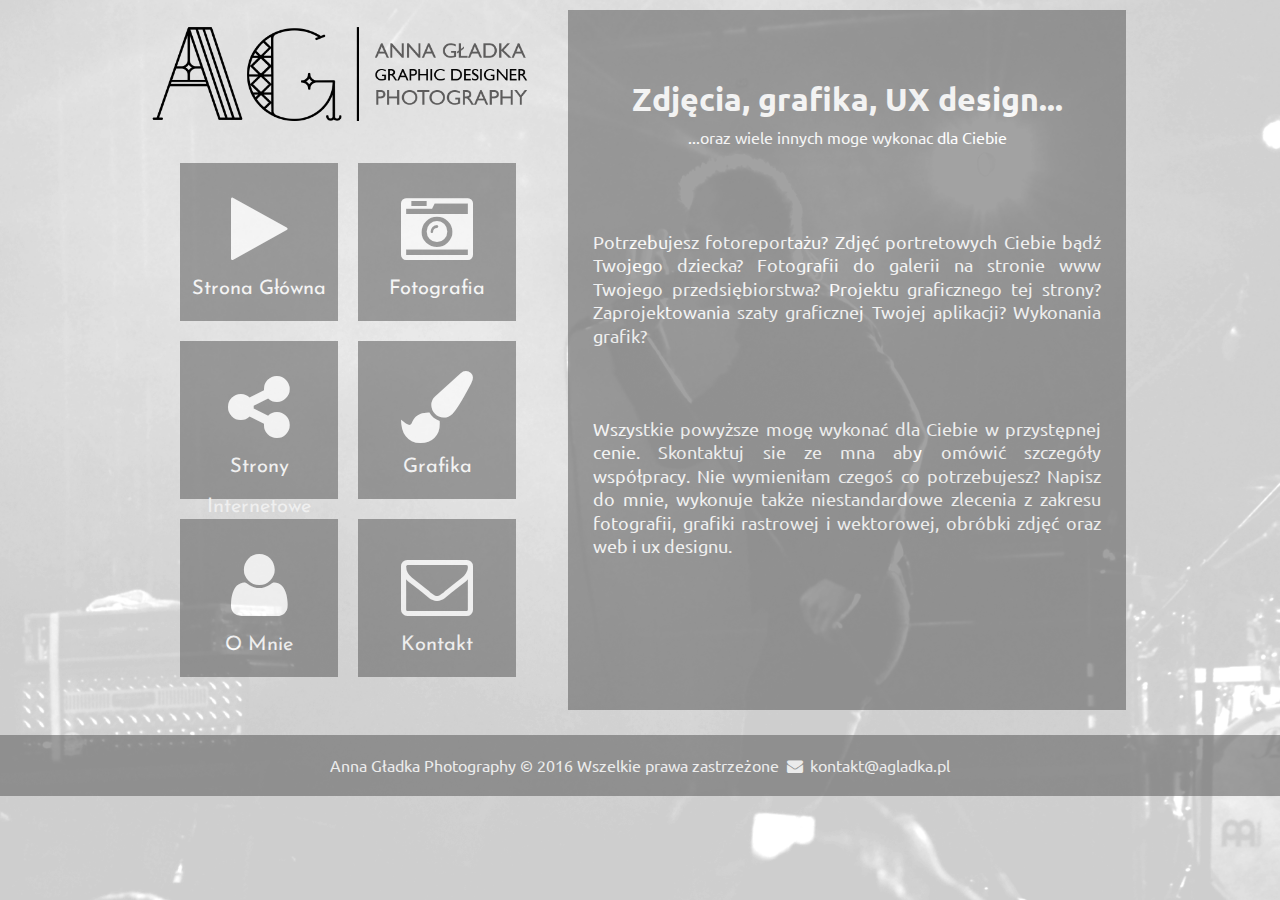
<file: index.htm>
<!DOCTYPE HTML>
<html lang="pl">
<head>
    <meta charset="utf-8" />
    <meta http-equiv="X-UA-Compatible" content="IE=edge,chrome=1" />

    <title>Anna Gładka - Photography and Graphic Design</title>

    <meta name ="description" content="Nazywam się Anna Gładka, jestem fotografem i grafikiem komputerowym. Zajmuje się wykonywaniem i obróbką zdjęć oraz tworzeniem grafiki - zarówno wektorowej, jak i rastrowej. " />
    <meta name="keywords" content="Warszawa, fotograf, fotografia, zdjęcia, grafika, design, obróbka" />
	<link rel="stylesheet" type="text/css" href="css/style.css">
    <link href='https://fonts.googleapis.com/css?family=Josefin+Sans|Ubuntu:700,400&subset=latin-ext,latin' rel='stylesheet' type='text/css'>
    <link rel="stylesheet" type="text/css" href="css/fontello.css">

    <!-- Font Awesome Copyright (C) 2012 by Dave Gandy
       Author:    Dave Gandy
        License:   SIL ()
        Homepage:  http://fortawesome.github.com/Font-Awesome/
    -->

</head>
<body>
    <div class="container">
	    <div class="leftcontainer">

            <div>
		          <img src="img/logo.png" id="logo">
	       </div>

            <nav>
                <div class="menutile">
                    <a href="index.htm">
                        <i class="icon-play"></i>
                        <br>Strona Główna
                    </a>
                </div>
                <div class="menutile">
                    <a href="foto.htm">
                        <i class="icon-camera-alt"></i>
                        <br>Fotografia
                    </a>
                </div>
                <div style="clear: both;"></div>
                <div class="menutile">
                    <a href="web.htm">
                        <i class="icon-share"></i>
                        <br>Strony Internetowe
                    </a>
                </div>
                <div class="menutile">
                    <a href="graph.htm">
                        <i class="icon-brush"></i>
                        <br>Grafika
                    </a>
                </div>
                <div style="clear: both;"></div>
                <div class="menutile">
                    <a href="about.htm">
                        <i class="icon-user"></i>
                        <br>O Mnie
                    </a>
                </div>
                <div class="menutile">
                    <a href="contact.htm">
                        <i class="icon-mail"></i>
                        <br>Kontakt
                    </a>
                </div>
                <div style="clear: both;"></div>
            </nav>

            <div class="socialbar">

            </div>

    	</div>
        <div class="rightcontainer">
            <section>
                <div class="sectionheader">
                    <h1>Zdjęcia, grafika, UX design...</h1>
                    <p>...oraz wiele innych moge wykonac dla Ciebie</p>
                </div>
                <p>Potrzebujesz fotoreportażu? Zdjęć portretowych Ciebie bądź Twojego dziecka? Fotografii do galerii na stronie www Twojego przedsiębiorstwa? Projektu graficznego tej strony? Zaprojektowania szaty graficznej Twojej aplikacji? Wykonania grafik?
                </p>
                <p>Wszystkie powyższe mogę wykonać dla Ciebie w przystępnej cenie. Skontaktuj sie ze mna aby omówić szczegóły współpracy. Nie wymieniłam czegoś co potrzebujesz? Napisz do mnie, wykonuje także niestandardowe zlecenia z zakresu fotografii, grafiki rastrowej i wektorowej, obróbki zdjęć oraz web i ux designu.
                </p>
            </section>
        </div>
        <div style="clear: both;"></div>
    </div>
    <div class="footercontainer">
        <footer>
        Anna Gładka Photography &copy; 2016 Wszelkie prawa zastrzeżone <i class="icon-mail-alt"></i> kontakt@agladka.pl
        </footer>
    </div>


    <script src="https://code.jquery.com/jquery-1.10.2.js"></script>

</body>
</html>
</file>
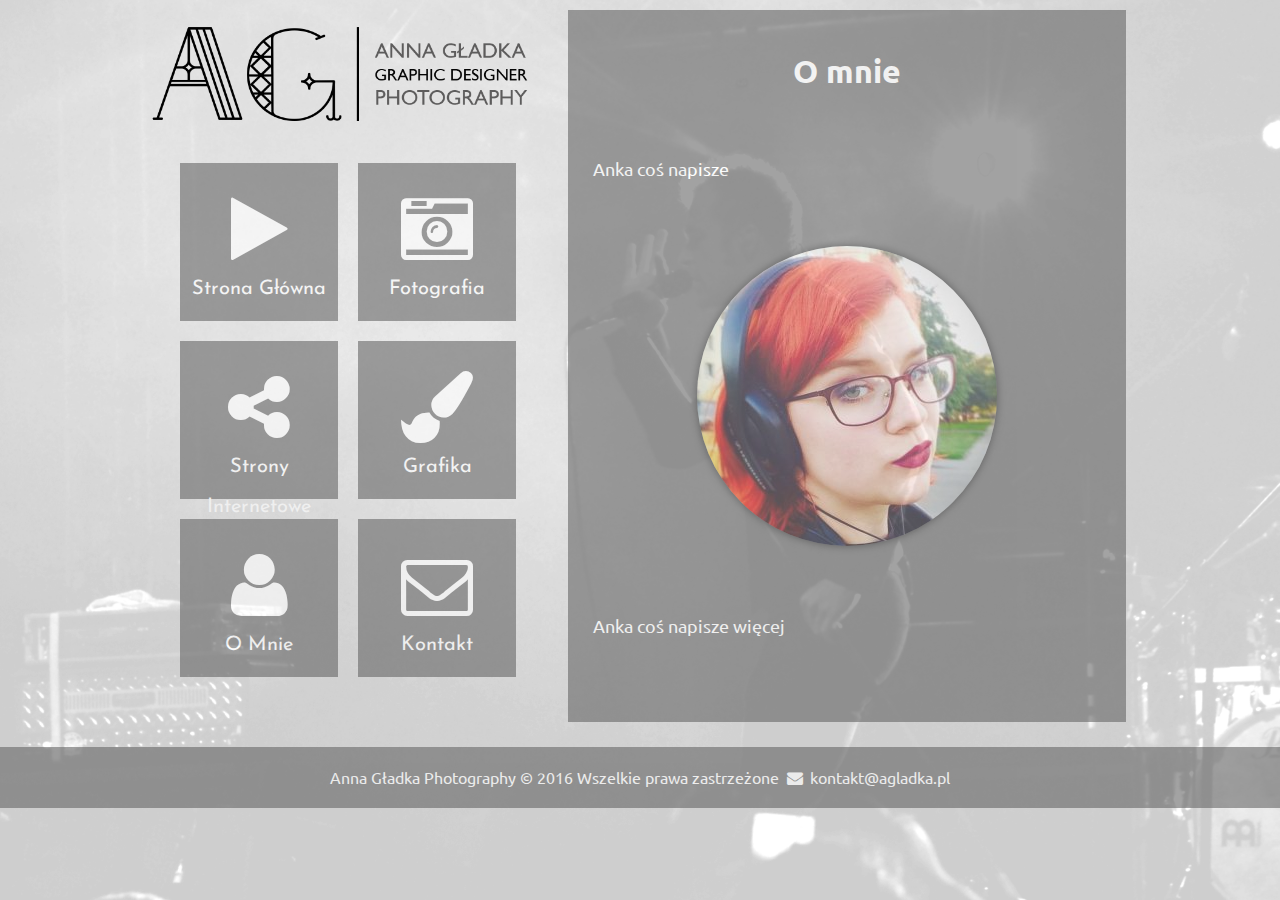
<file: about.htm>
<!DOCTYPE HTML>
<html lang="pl">
<head>
    <meta charset="utf-8" />
    <meta http-equiv="X-UA-Compatible" content="IE=edge,chrome=1" />

    <title>Anna Gładka - Photography and Graphic Design</title>

    <meta name ="description" content="Nazywam się Anna Gładka, jestem fotografem i grafikiem komputerowym. Zajmuje się wykonywaniem i obróbką zdjęć oraz tworzeniem grafiki - zarówno wektorowej, jak i rastrowej. " />
    <meta name="keywords" content="Warszawa, fotograf, fotografia, zdjęcia, grafika, design, obróbka" />
	<link rel="stylesheet" type="text/css" href="css/style.css">
    <link href='https://fonts.googleapis.com/css?family=Josefin+Sans|Ubuntu:700,400&subset=latin-ext,latin' rel='stylesheet' type='text/css'>
    <link rel="stylesheet" type="text/css" href="css/fontello.css">

    <!-- Font Awesome Copyright (C) 2012 by Dave Gandy
       Author:    Dave Gandy
        License:   SIL ()
        Homepage:  http://fortawesome.github.com/Font-Awesome/
    -->

</head>
<body>
    <div class="container">
	    <div class="leftcontainer">

            <div>
		          <img src="img/logo.png" id="logo">
	       </div>

            <nav>
                <div class="menutile">
                    <a href="index.htm">
                        <i class="icon-play"></i>
                        <br>Strona Główna
                    </a>
                </div>
                <div class="menutile">
                    <a href="foto.htm">
                        <i class="icon-camera-alt"></i>
                        <br>Fotografia
                    </a>
                </div>
                <div style="clear: both;"></div>
                <div class="menutile">
                    <a href="web.htm">
                        <i class="icon-share"></i>
                        <br>Strony Internetowe
                    </a>
                </div>
                <div class="menutile">
                    <a href="graph.htm">
                        <i class="icon-brush"></i>
                        <br>Grafika
                    </a>
                </div>
                <div style="clear: both;"></div>
                <div class="menutile">
                    <a href="about.htm">
                        <i class="icon-user"></i>
                        <br>O Mnie
                    </a>
                </div>
                <div class="menutile">
                    <a href="contact.htm">
                        <i class="icon-mail"></i>
                        <br>Kontakt
                    </a>
                </div>
                <div style="clear: both;"></div>
            </nav>

            <div class="socialbar">

            </div>

    	</div>
        <div class="rightcontainer">
            <section>
                <h1>O mnie</h1>
                <p>Anka coś napisze</p>
                <div class="roundfoto"></div>
                <p>Anka coś napisze więcej</p>
            </section>
        </div>
        <div style="clear: both;"></div>
    </div>
    <div class="footercontainer">
        <footer>
        Anna Gładka Photography &copy; 2016 Wszelkie prawa zastrzeżone <i class="icon-mail-alt"></i> kontakt@agladka.pl
        </footer>
    </div>


    <script src="https://code.jquery.com/jquery-1.10.2.js"></script>
    <script src="js/script.js"></script>

</body>
</html>
</file>
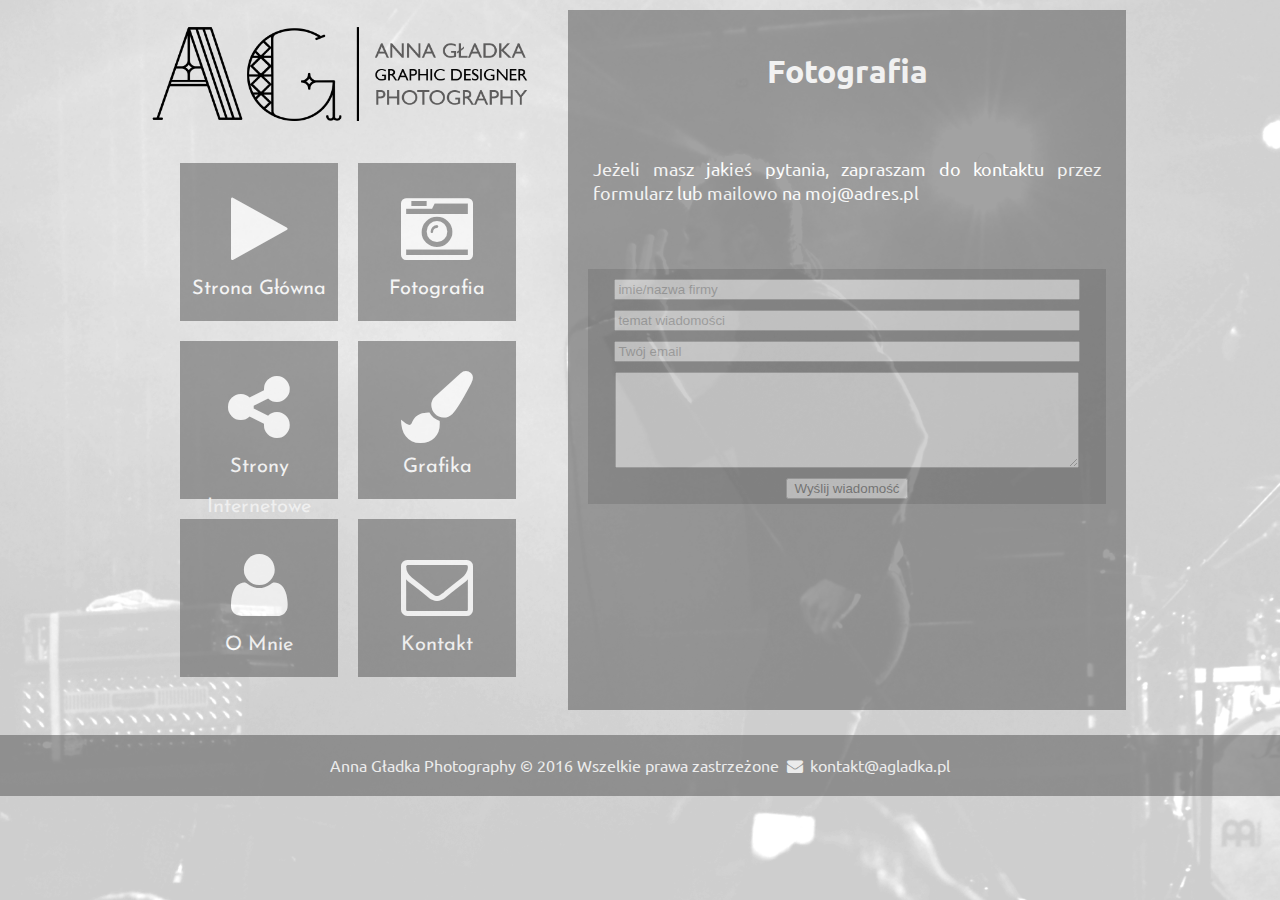
<file: contact.htm>
<!DOCTYPE HTML>
<html lang="pl">
<head>
    <meta charset="utf-8" />
    <meta http-equiv="X-UA-Compatible" content="IE=edge,chrome=1" />

    <title>Anna Gładka - Photography and Graphic Design</title>

    <meta name ="description" content="Nazywam się Anna Gładka, jestem fotografem i grafikiem komputerowym. Zajmuje się wykonywaniem i obróbką zdjęć oraz tworzeniem grafiki - zarówno wektorowej, jak i rastrowej. " />
    <meta name="keywords" content="Warszawa, fotograf, fotografia, zdjęcia, grafika, design, obróbka" />
	<link rel="stylesheet" type="text/css" href="css/style.css">
    <link href='https://fonts.googleapis.com/css?family=Josefin+Sans|Ubuntu:700,400&subset=latin-ext,latin' rel='stylesheet' type='text/css'>
    <link rel="stylesheet" type="text/css" href="css/fontello.css">

    <!-- Font Awesome Copyright (C) 2012 by Dave Gandy
       Author:    Dave Gandy
        License:   SIL ()
        Homepage:  http://fortawesome.github.com/Font-Awesome/
    -->

</head>
<body>
    <div class="container">
	    <div class="leftcontainer">

            <div>
		          <img src="img/logo.png" id="logo">
	       </div>

            <nav>
                <div class="menutile">
                    <a href="index.htm">
                        <i class="icon-play"></i>
                        <br>Strona Główna
                    </a>
                </div>
                <div class="menutile">
                    <a href="foto.htm">
                        <i class="icon-camera-alt"></i>
                        <br>Fotografia
                    </a>
                </div>
                <div style="clear: both;"></div>
                <div class="menutile">
                    <a href="web.htm">
                        <i class="icon-share"></i>
                        <br>Strony Internetowe
                    </a>
                </div>
                <div class="menutile">
                    <a href="graph.htm">
                        <i class="icon-brush"></i>
                        <br>Grafika
                    </a>
                </div>
                <div style="clear: both;"></div>
                <div class="menutile">
                    <a href="about.htm">
                        <i class="icon-user"></i>
                        <br>O Mnie
                    </a>
                </div>
                <div class="menutile">
                    <a href="contact.htm">
                        <i class="icon-mail"></i>
                        <br>Kontakt
                    </a>
                </div>
                <div style="clear: both;"></div>
            </nav>

            <div class="socialbar">

            </div>

    	</div>
        <div class="rightcontainer">
            <section>
                <h1>Fotografia</h1>
                <p>Jeżeli masz jakieś pytania, zapraszam do kontaktu przez formularz lub mailowo na moj@adres.pl
                </p>
                <div class="formcontainer">
                    <form>
                        <input type="text" placeholder="imie/nazwa firmy" required>
                        <input type="text" placeholder="temat wiadomości" required>
                        <input type="email" placeholder="Twój email" required>
                        <textarea placeholder="wiadomość" rows="6" required>
                        </textarea>
                        <br>
                        <button type="submit">Wyślij wiadomość</button>
                    </form>
                </div>
            </section>
        </div>
        <div style="clear: both;"></div>
    </div>
    <div class="footercontainer">
        <footer>
        Anna Gładka Photography &copy; 2016 Wszelkie prawa zastrzeżone <i class="icon-mail-alt"></i> kontakt@agladka.pl
        </footer>
    </div>


    <script src="https://code.jquery.com/jquery-1.10.2.js"></script>
    <script src="js/script.js"></script>

</body>
</html>
</file>
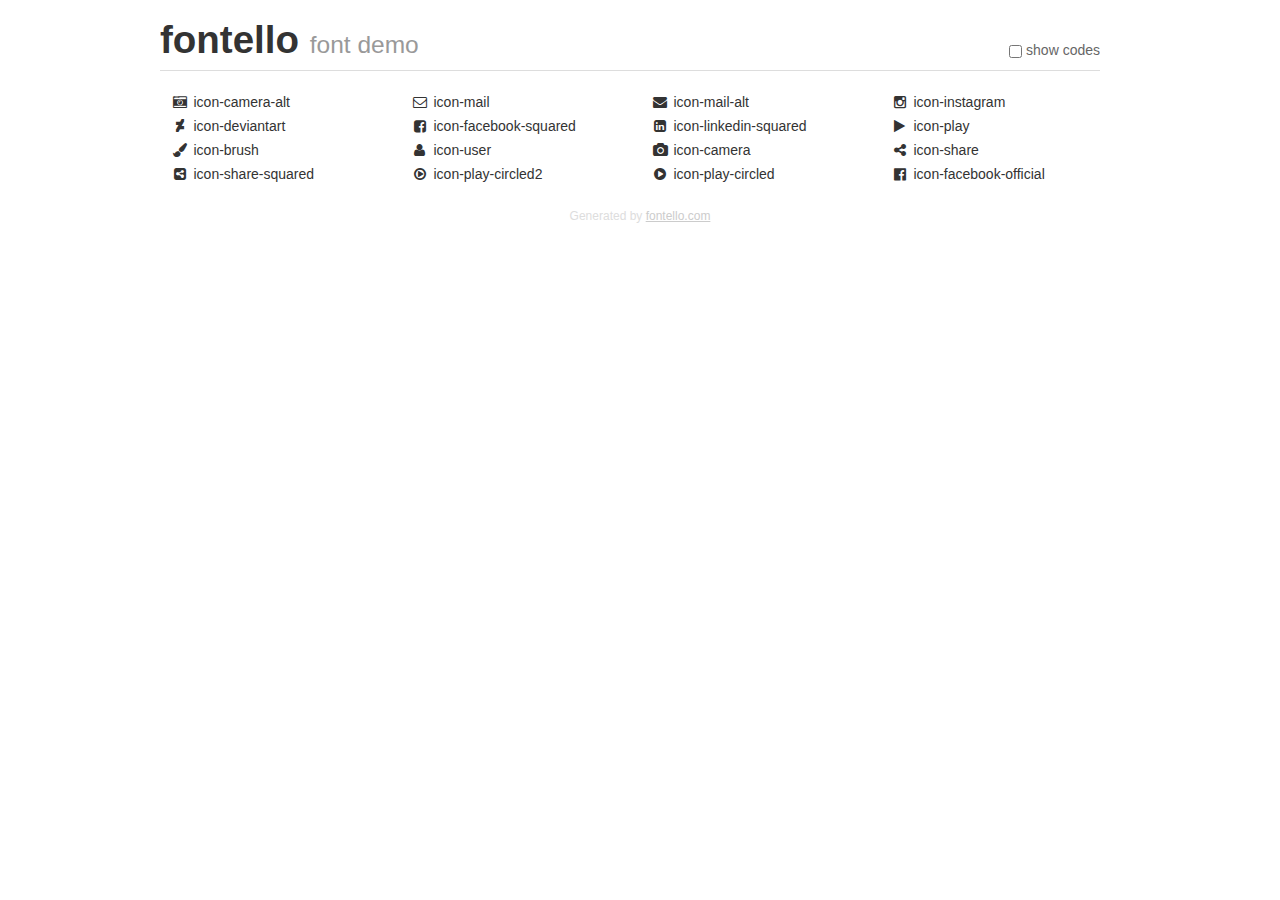
<file: demo.html>
<!DOCTYPE html>
<html>
  <head><!--[if lt IE 9]><script language="javascript" type="text/javascript" src="//html5shim.googlecode.com/svn/trunk/html5.js"></script><![endif]-->
    <meta charset="UTF-8"><style>/*
 * Bootstrap v2.2.1
 *
 * Copyright 2012 Twitter, Inc
 * Licensed under the Apache License v2.0
 * http://www.apache.org/licenses/LICENSE-2.0
 *
 * Designed and built with all the love in the world @twitter by @mdo and @fat.
 */
.clearfix {
  *zoom: 1;
}
.clearfix:before,
.clearfix:after {
  display: table;
  content: "";
  line-height: 0;
}
.clearfix:after {
  clear: both;
}
html {
  font-size: 100%;
  -webkit-text-size-adjust: 100%;
  -ms-text-size-adjust: 100%;
}
a:focus {
  outline: thin dotted #333;
  outline: 5px auto -webkit-focus-ring-color;
  outline-offset: -2px;
}
a:hover,
a:active {
  outline: 0;
}
button,
input,
select,
textarea {
  margin: 0;
  font-size: 100%;
  vertical-align: middle;
}
button,
input {
  *overflow: visible;
  line-height: normal;
}
button::-moz-focus-inner,
input::-moz-focus-inner {
  padding: 0;
  border: 0;
}
body {
  margin: 0;
  font-family: "Helvetica Neue", Helvetica, Arial, sans-serif;
  font-size: 14px;
  line-height: 20px;
  color: #333;
  background-color: #fff;
}
a {
  color: #08c;
  text-decoration: none;
}
a:hover {
  color: #005580;
  text-decoration: underline;
}
.row {
  margin-left: -20px;
  *zoom: 1;
}
.row:before,
.row:after {
  display: table;
  content: "";
  line-height: 0;
}
.row:after {
  clear: both;
}
[class*="span"] {
  float: left;
  min-height: 1px;
  margin-left: 20px;
}
.container,
.navbar-static-top .container,
.navbar-fixed-top .container,
.navbar-fixed-bottom .container {
  width: 940px;
}
.span12 {
  width: 940px;
}
.span11 {
  width: 860px;
}
.span10 {
  width: 780px;
}
.span9 {
  width: 700px;
}
.span8 {
  width: 620px;
}
.span7 {
  width: 540px;
}
.span6 {
  width: 460px;
}
.span5 {
  width: 380px;
}
.span4 {
  width: 300px;
}
.span3 {
  width: 220px;
}
.span2 {
  width: 140px;
}
.span1 {
  width: 60px;
}
[class*="span"].pull-right,
.row-fluid [class*="span"].pull-right {
  float: right;
}
.container {
  margin-right: auto;
  margin-left: auto;
  *zoom: 1;
}
.container:before,
.container:after {
  display: table;
  content: "";
  line-height: 0;
}
.container:after {
  clear: both;
}
p {
  margin: 0 0 10px;
}
.lead {
  margin-bottom: 20px;
  font-size: 21px;
  font-weight: 200;
  line-height: 30px;
}
small {
  font-size: 85%;
}
h1 {
  margin: 10px 0;
  font-family: inherit;
  font-weight: bold;
  line-height: 20px;
  color: inherit;
  text-rendering: optimizelegibility;
}
h1 small {
  font-weight: normal;
  line-height: 1;
  color: #999;
}
h1 {
  line-height: 40px;
}
h1 {
  font-size: 38.5px;
}
h1 small {
  font-size: 24.5px;
}
body {
  margin-top: 90px;
}
.header {
  position: fixed;
  top: 0;
  left: 50%;
  margin-left: -480px;
  background-color: #fff;
  border-bottom: 1px solid #ddd;
  padding-top: 10px;
  z-index: 10;
}
.footer {
  color: #ddd;
  font-size: 12px;
  text-align: center;
  margin-top: 20px;
}
.footer a {
  color: #ccc;
  text-decoration: underline;
}
.the-icons {
  font-size: 14px;
  line-height: 24px;
}
.switch {
  position: absolute;
  right: 0;
  bottom: 10px;
  color: #666;
}
.switch input {
  margin-right: 0.3em;
}
.codesOn .i-name {
  display: none;
}
.codesOn .i-code {
  display: inline;
}
.i-code {
  display: none;
}
@font-face {
      font-family: 'fontello';
      src: url('./font/fontello.eot?6676485');
      src: url('./font/fontello.eot?6676485#iefix') format('embedded-opentype'),
           url('./font/fontello.woff?6676485') format('woff'),
           url('./font/fontello.ttf?6676485') format('truetype'),
           url('./font/fontello.svg?6676485#fontello') format('svg');
      font-weight: normal;
      font-style: normal;
    }
     
     
    .demo-icon
    {
      font-family: "fontello";
      font-style: normal;
      font-weight: normal;
      speak: none;
     
      display: inline-block;
      text-decoration: inherit;
      width: 1em;
      margin-right: .2em;
      text-align: center;
      /* opacity: .8; */
     
      /* For safety - reset parent styles, that can break glyph codes*/
      font-variant: normal;
      text-transform: none;
     
      /* fix buttons height, for twitter bootstrap */
      line-height: 1em;
     
      /* Animation center compensation - margins should be symmetric */
      /* remove if not needed */
      margin-left: .2em;
     
      /* You can be more comfortable with increased icons size */
      /* font-size: 120%; */
     
      /* Font smoothing. That was taken from TWBS */
      -webkit-font-smoothing: antialiased;
      -moz-osx-font-smoothing: grayscale;
     
      /* Uncomment for 3D effect */
      /* text-shadow: 1px 1px 1px rgba(127, 127, 127, 0.3); */
    }
     </style>
    <link rel="stylesheet" href="css/animation.css"><!--[if IE 7]><link rel="stylesheet" href="css/fontello-ie7.css"><![endif]-->
    <script>
      function toggleCodes(on) {
        var obj = document.getElementById('icons');
      
        if (on) {
          obj.className += ' codesOn';
        } else {
          obj.className = obj.className.replace(' codesOn', '');
        }
      }
      
    </script>
  </head>
  <body>
    <div class="container header">
      <h1>
        fontello
         <small>font demo</small>
      </h1>
      <label class="switch">
        <input type="checkbox" onclick="toggleCodes(this.checked)">show codes
      </label>
    </div>
    <div id="icons" class="container">
      <div class="row">
        <div title="Code: 0xe800" class="the-icons span3"><i class="demo-icon icon-camera-alt">&#xe800;</i> <span class="i-name">icon-camera-alt</span><span class="i-code">0xe800</span></div>
        <div title="Code: 0xe801" class="the-icons span3"><i class="demo-icon icon-mail">&#xe801;</i> <span class="i-name">icon-mail</span><span class="i-code">0xe801</span></div>
        <div title="Code: 0xe802" class="the-icons span3"><i class="demo-icon icon-mail-alt">&#xe802;</i> <span class="i-name">icon-mail-alt</span><span class="i-code">0xe802</span></div>
        <div title="Code: 0xe803" class="the-icons span3"><i class="demo-icon icon-instagram">&#xe803;</i> <span class="i-name">icon-instagram</span><span class="i-code">0xe803</span></div>
      </div>
      <div class="row">
        <div title="Code: 0xe804" class="the-icons span3"><i class="demo-icon icon-deviantart">&#xe804;</i> <span class="i-name">icon-deviantart</span><span class="i-code">0xe804</span></div>
        <div title="Code: 0xe805" class="the-icons span3"><i class="demo-icon icon-facebook-squared">&#xe805;</i> <span class="i-name">icon-facebook-squared</span><span class="i-code">0xe805</span></div>
        <div title="Code: 0xe806" class="the-icons span3"><i class="demo-icon icon-linkedin-squared">&#xe806;</i> <span class="i-name">icon-linkedin-squared</span><span class="i-code">0xe806</span></div>
        <div title="Code: 0xe807" class="the-icons span3"><i class="demo-icon icon-play">&#xe807;</i> <span class="i-name">icon-play</span><span class="i-code">0xe807</span></div>
      </div>
      <div class="row">
        <div title="Code: 0xe808" class="the-icons span3"><i class="demo-icon icon-brush">&#xe808;</i> <span class="i-name">icon-brush</span><span class="i-code">0xe808</span></div>
        <div title="Code: 0xe809" class="the-icons span3"><i class="demo-icon icon-user">&#xe809;</i> <span class="i-name">icon-user</span><span class="i-code">0xe809</span></div>
        <div title="Code: 0xe80a" class="the-icons span3"><i class="demo-icon icon-camera">&#xe80a;</i> <span class="i-name">icon-camera</span><span class="i-code">0xe80a</span></div>
        <div title="Code: 0xe80b" class="the-icons span3"><i class="demo-icon icon-share">&#xe80b;</i> <span class="i-name">icon-share</span><span class="i-code">0xe80b</span></div>
      </div>
      <div class="row">
        <div title="Code: 0xe80c" class="the-icons span3"><i class="demo-icon icon-share-squared">&#xe80c;</i> <span class="i-name">icon-share-squared</span><span class="i-code">0xe80c</span></div>
        <div title="Code: 0xe80d" class="the-icons span3"><i class="demo-icon icon-play-circled2">&#xe80d;</i> <span class="i-name">icon-play-circled2</span><span class="i-code">0xe80d</span></div>
        <div title="Code: 0xe80e" class="the-icons span3"><i class="demo-icon icon-play-circled">&#xe80e;</i> <span class="i-name">icon-play-circled</span><span class="i-code">0xe80e</span></div>
        <div title="Code: 0xe80f" class="the-icons span3"><i class="demo-icon icon-facebook-official">&#xe80f;</i> <span class="i-name">icon-facebook-official</span><span class="i-code">0xe80f</span></div>
      </div>
    </div>
    <div class="container footer">Generated by <a href="http://fontello.com">fontello.com</a></div>
  </body>
</html>
</file>
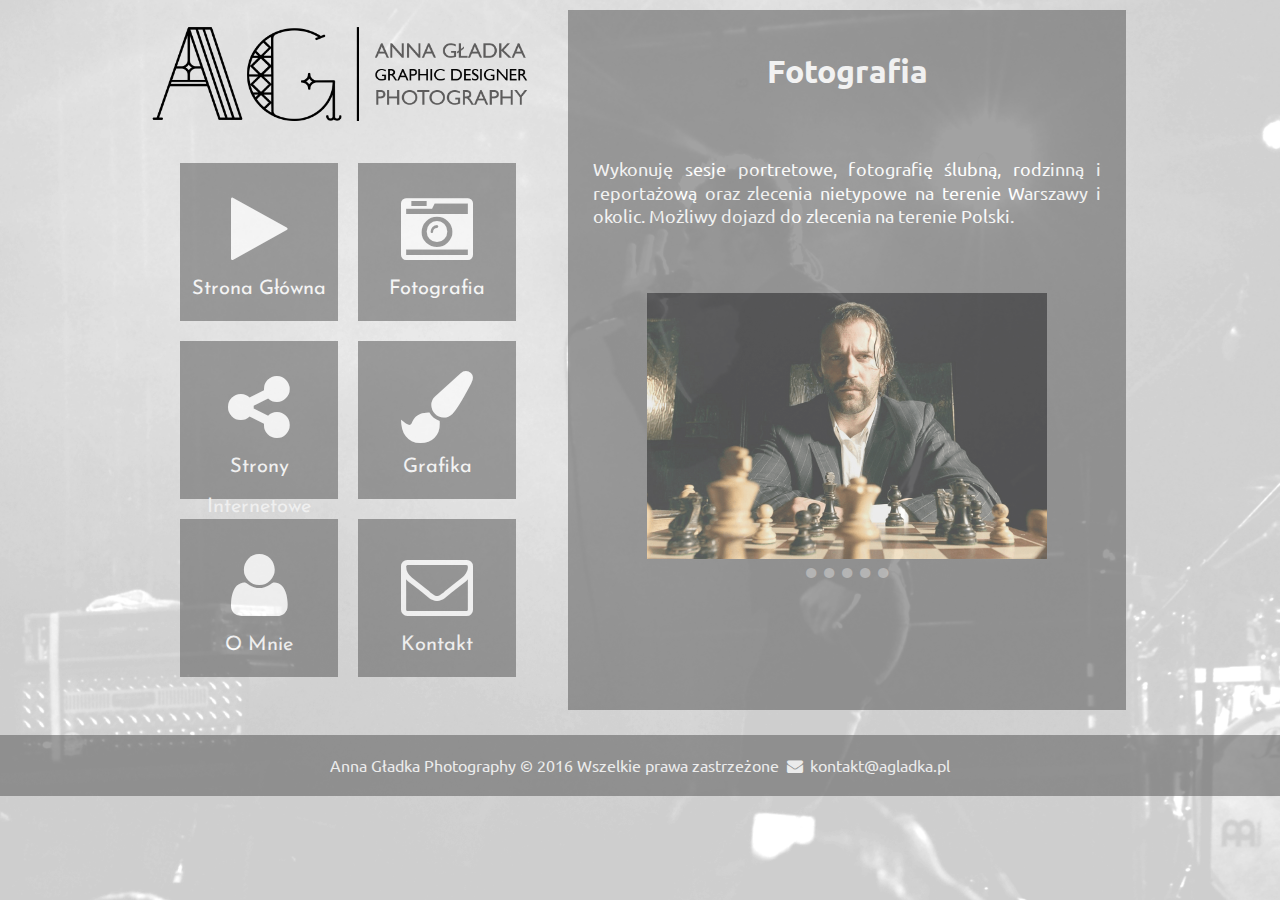
<file: foto.htm>
<!DOCTYPE HTML>
<html lang="pl">
<head>
    <meta charset="utf-8" />
    <meta http-equiv="X-UA-Compatible" content="IE=edge,chrome=1" />

    <title>Anna Gładka - Photography and Graphic Design</title>

    <meta name ="description" content="Nazywam się Anna Gładka, jestem fotografem i grafikiem komputerowym. Zajmuje się wykonywaniem i obróbką zdjęć oraz tworzeniem grafiki - zarówno wektorowej, jak i rastrowej. " />
    <meta name="keywords" content="Warszawa, fotograf, fotografia, zdjęcia, grafika, design, obróbka" />
	<link rel="stylesheet" type="text/css" href="css/style.css">
    <link href='https://fonts.googleapis.com/css?family=Josefin+Sans|Ubuntu:700,400&subset=latin-ext,latin' rel='stylesheet' type='text/css'>
    <link rel="stylesheet" type="text/css" href="css/fontello.css">

    <!-- Font Awesome Copyright (C) 2012 by Dave Gandy
       Author:    Dave Gandy
        License:   SIL ()
        Homepage:  http://fortawesome.github.com/Font-Awesome/
    -->

</head>
<body onload="changeSlide()">
    <div class="container">
	    <div class="leftcontainer">

            <div>
		          <img src="img/logo.png" id="logo">
	       </div>

            <nav>
                <div class="menutile">
                    <a href="index.htm">
                        <i class="icon-play"></i>
                        <br>Strona Główna
                    </a>
                </div>
                <div class="menutile">
                    <a href="foto.htm">
                        <i class="icon-camera-alt"></i>
                        <br>Fotografia
                    </a>
                </div>
                <div style="clear: both;"></div>
                <div class="menutile">
                    <a href="web.htm">
                        <i class="icon-share"></i>
                        <br>Strony Internetowe
                    </a>
                </div>
                <div class="menutile">
                    <a href="graph.htm">
                        <i class="icon-brush"></i>
                        <br>Grafika
                    </a>
                </div>
                <div style="clear: both;"></div>
                <div class="menutile">
                    <a href="about.htm">
                        <i class="icon-user"></i>
                        <br>O Mnie
                    </a>
                </div>
                <div class="menutile">
                    <a href="contact.htm">
                        <i class="icon-mail"></i>
                        <br>Kontakt
                    </a>
                </div>
                <div style="clear: both;"></div>
            </nav>

    	</div>
        <div class="rightcontainer">
            <section>
                <h1>Fotografia</h1>
                <p>Wykonuję sesje portretowe, fotografię ślubną, rodzinną i reportażową oraz zlecenia nietypowe na terenie Warszawy i okolic. Możliwy dojazd do zlecenia na terenie Polski.
                </p>
                <div class="slidercontainer">
                <div id="slider"></div>
                <span class="slidepointer" onclick="setSlide(1);">&#8226;</span>
                <span class="slidepointer" onclick="setSlide(2);">&#8226;</span>
                <span class="slidepointer" onclick="setSlide(3);">&#8226;</span>
                <span class="slidepointer" onclick="setSlide(4);">&#8226;</span>
                <span class="slidepointer" onclick="setSlide(5);">&#8226;</span>
                </div>
            </section>
        </div>
        <div style="clear: both;"></div>
    </div>
    <div class="footercontainer">
        <footer>
        Anna Gładka Photography &copy; 2016 Wszelkie prawa zastrzeżone <i class="icon-mail-alt"></i> kontakt@agladka.pl
        </footer>
    </div>


    <script src="https://code.jquery.com/jquery-1.10.2.js"></script>
    <script type="text/javascript">

	var number = Math.floor(Math.random()*5)+1;
	var timer1 = 0;
	var timer2  = 0;

	function setSlide(slidenr)
	{
		clearTimeout(timer1);
		clearTimeout(timer2);
		number = slidenr -1;

		fadeSlide();
		setTimeout("changeSlide()", 500)
	}
	function fadeSlide()
	{
		$("#slider").fadeOut(500);
	}

	function changeSlide()
	{
		number++; if(number>5){number=1}

		var plik ="<img src=\"img/foto/slajd"+number+".png\" />";

		document.getElementById("slider").innerHTML = plik;
		$("#slider").fadeIn(500);

		timer1 = setTimeout("changeSlide()", 5000);
		timer2 = setTimeout("fadeSlide()", 4500);
	}

	</script>

</body>
</html>
</file>
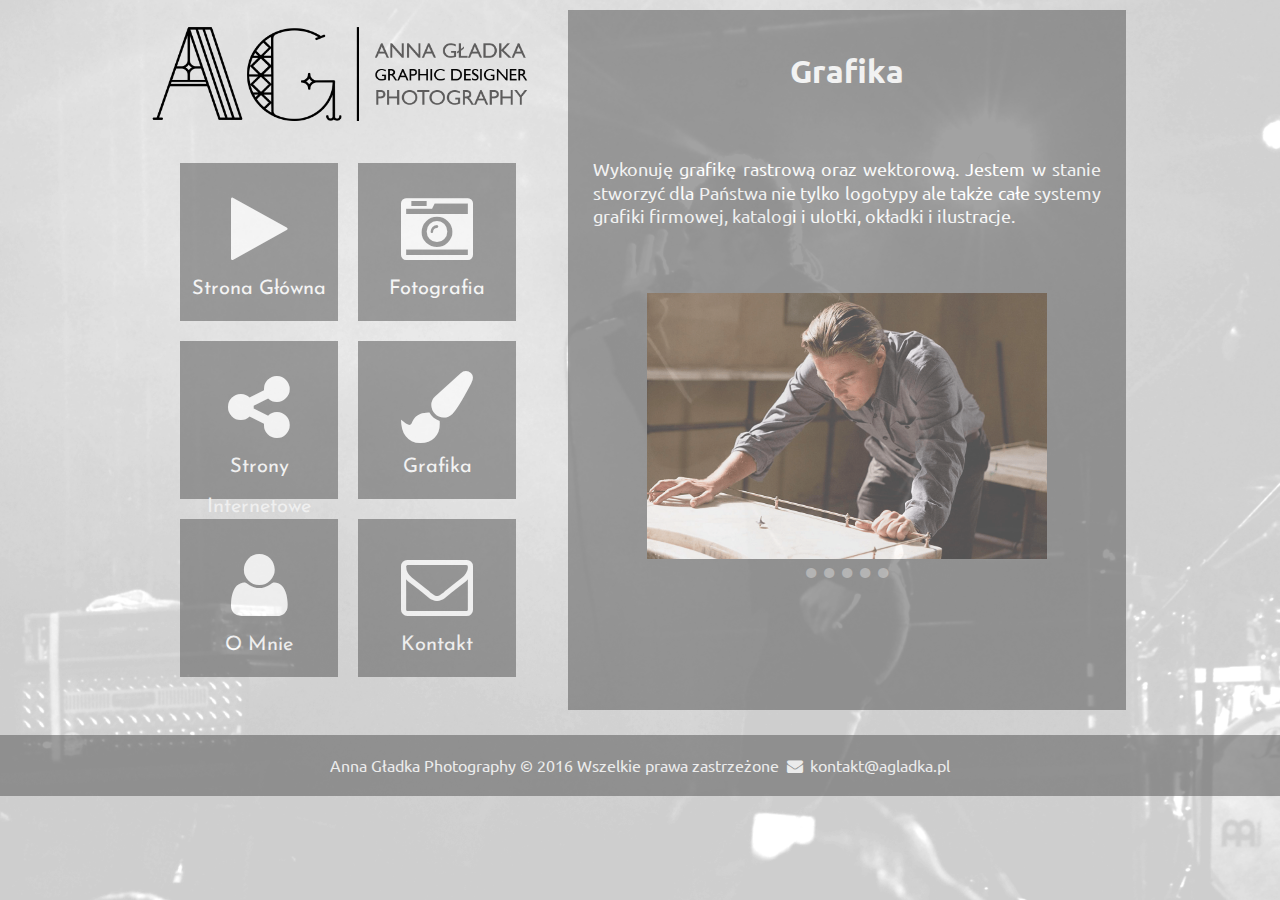
<file: graph.htm>
<!DOCTYPE HTML>
<html lang="pl">
<head>
    <meta charset="utf-8" />
    <meta http-equiv="X-UA-Compatible" content="IE=edge,chrome=1" />

    <title>Anna Gładka - Photography and Graphic Design</title>

    <meta name ="description" content="Nazywam się Anna Gładka, jestem fotografem i grafikiem komputerowym. Zajmuje się wykonywaniem i obróbką zdjęć oraz tworzeniem grafiki - zarówno wektorowej, jak i rastrowej. " />
    <meta name="keywords" content="Warszawa, fotograf, fotografia, zdjęcia, grafika, design, obróbka" />
	<link rel="stylesheet" type="text/css" href="css/style.css">
    <link href='https://fonts.googleapis.com/css?family=Josefin+Sans|Ubuntu:700,400&subset=latin-ext,latin' rel='stylesheet' type='text/css'>
    <link rel="stylesheet" type="text/css" href="css/fontello.css">

    <!-- Font Awesome Copyright (C) 2012 by Dave Gandy
       Author:    Dave Gandy
        License:   SIL ()
        Homepage:  http://fortawesome.github.com/Font-Awesome/
    -->

</head>
<body onload="changeSlide()">
    <div class="container">
	    <div class="leftcontainer">

            <div>
		          <img src="img/logo.png" id="logo">
	       </div>

            <nav>
                <div class="menutile">
                    <a href="index.htm">
                        <i class="icon-play"></i>
                        <br>Strona Główna
                    </a>
                </div>
                <div class="menutile">
                    <a href="foto.htm">
                        <i class="icon-camera-alt"></i>
                        <br>Fotografia
                    </a>
                </div>
                <div style="clear: both;"></div>
                <div class="menutile">
                    <a href="web.htm">
                        <i class="icon-share"></i>
                        <br>Strony Internetowe
                    </a>
                </div>
                <div class="menutile">
                    <a href="graph.htm">
                        <i class="icon-brush"></i>
                        <br>Grafika
                    </a>
                </div>
                <div style="clear: both;"></div>
                <div class="menutile">
                    <a href="about.htm">
                        <i class="icon-user"></i>
                        <br>O Mnie
                    </a>
                </div>
                <div class="menutile">
                    <a href="contact.htm">
                        <i class="icon-mail"></i>
                        <br>Kontakt
                    </a>
                </div>
                <div style="clear: both;"></div>
            </nav>

            <div class="socialbar">

            </div>

    	</div>
        <div class="rightcontainer">
            <section>
                <h1>Grafika</h1>
                <p>Wykonuję grafikę rastrową oraz wektorową. Jestem w stanie stworzyć dla Państwa nie tylko  logotypy ale także całe systemy grafiki firmowej, katalogi i ulotki, okładki i ilustracje.
                </p>
                <div class="slidercontainer">
                <div id="slider"></div>
                <span class="slidepointer" onclick="setSlide(1);">&#8226;</span>
                <span class="slidepointer" onclick="setSlide(2);">&#8226;</span>
                <span class="slidepointer" onclick="setSlide(3);">&#8226;</span>
                <span class="slidepointer" onclick="setSlide(4);">&#8226;</span>
                <span class="slidepointer" onclick="setSlide(5);">&#8226;</span>
                </div>
            </section>
        </div>
        <div style="clear: both;"></div>
    </div>
    <div class="footercontainer">
        <footer>
        Anna Gładka Photography &copy; 2016 Wszelkie prawa zastrzeżone <i class="icon-mail-alt"></i> kontakt@agladka.pl
        </footer>
    </div>


    <script src="https://code.jquery.com/jquery-1.10.2.js"></script>
    <script type="text/javascript">

	var number = Math.floor(Math.random()*5)+1;
	var timer1 = 0;
	var timer2  = 0;

	function setSlide(slidenr)
	{
		clearTimeout(timer1);
		clearTimeout(timer2);
		number = slidenr -1;

		fadeSlide();
		setTimeout("changeSlide()", 500)
	}
	function fadeSlide()
	{
		$("#slider").fadeOut(500);
	}

	function changeSlide()
	{
		number++; if(number>5){number=1}

		var plik ="<img src=\"img/graph/slajd"+number+".png\" />";

		document.getElementById("slider").innerHTML = plik;
		$("#slider").fadeIn(500);

		timer1 = setTimeout("changeSlide()", 5000);
		timer2 = setTimeout("fadeSlide()", 4500);
	}

	</script>

</body>
</html>
</file>
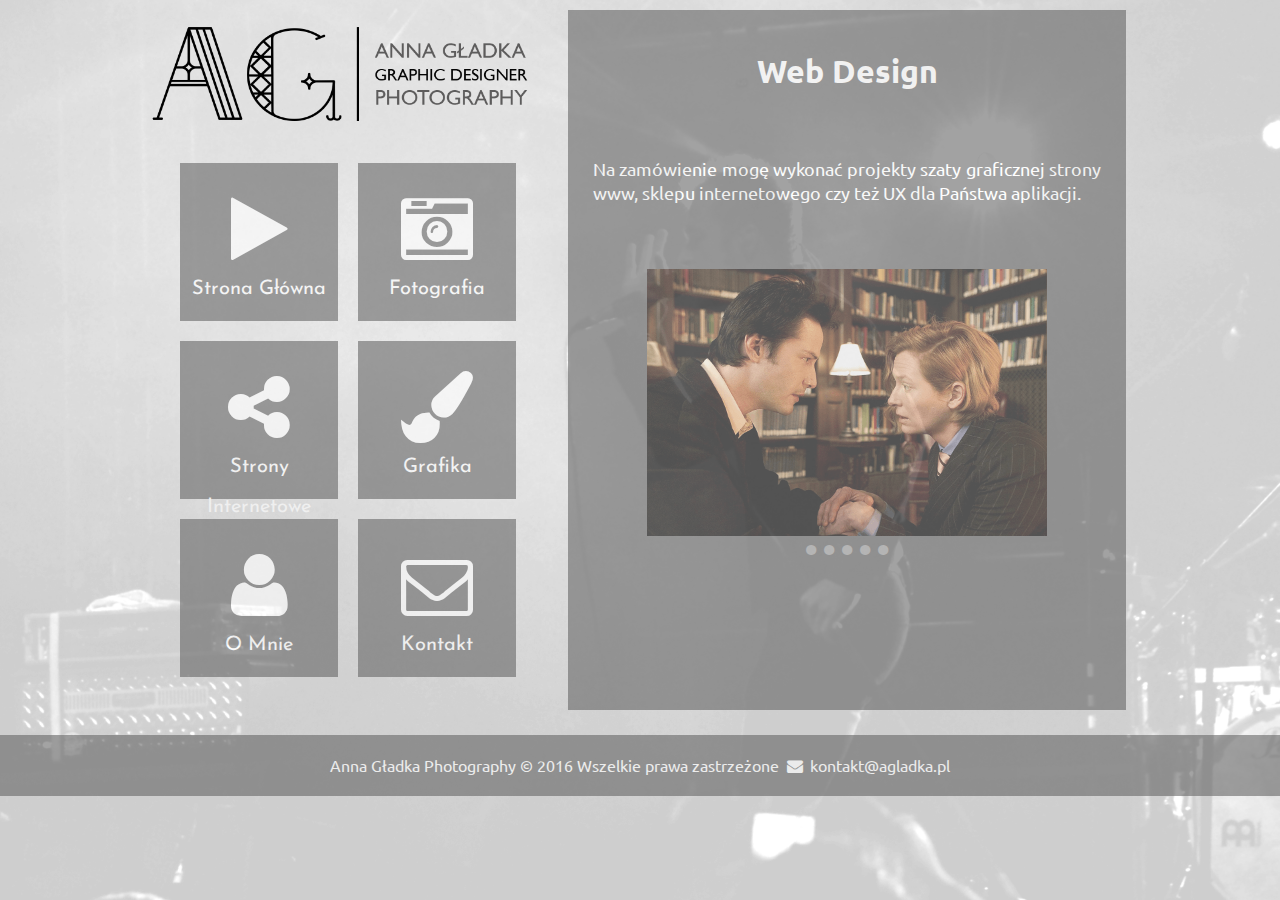
<file: web.htm>
<!DOCTYPE HTML>
<html lang="pl">
<head>
    <meta charset="utf-8" />
    <meta http-equiv="X-UA-Compatible" content="IE=edge,chrome=1" />

    <title>Anna Gładka - Photography and Graphic Design</title>

    <meta name ="description" content="Nazywam się Anna Gładka, jestem fotografem i grafikiem komputerowym. Zajmuje się wykonywaniem i obróbką zdjęć oraz tworzeniem grafiki - zarówno wektorowej, jak i rastrowej. " />
    <meta name="keywords" content="Warszawa, fotograf, fotografia, zdjęcia, grafika, design, obróbka" />
	<link rel="stylesheet" type="text/css" href="css/style.css">
    <link href='https://fonts.googleapis.com/css?family=Josefin+Sans|Ubuntu:700,400&subset=latin-ext,latin' rel='stylesheet' type='text/css'>
    <link rel="stylesheet" type="text/css" href="css/fontello.css">

    <!-- Font Awesome Copyright (C) 2012 by Dave Gandy
       Author:    Dave Gandy
        License:   SIL ()
        Homepage:  http://fortawesome.github.com/Font-Awesome/
    -->

</head>
<body onload="changeSlide()">
    <div class="container">
	    <div class="leftcontainer">

            <div>
		          <img src="img/logo.png" id="logo">
	       </div>

            <nav>
                <div class="menutile">
                    <a href="index.htm">
                        <i class="icon-play"></i>
                        <br>Strona Główna
                    </a>
                </div>
                <div class="menutile">
                    <a href="foto.htm">
                        <i class="icon-camera-alt"></i>
                        <br>Fotografia
                    </a>
                </div>
                <div style="clear: both;"></div>
                <div class="menutile">
                    <a href="web.htm">
                        <i class="icon-share"></i>
                        <br>Strony Internetowe
                    </a>
                </div>
                <div class="menutile">
                    <a href="graph.htm">
                        <i class="icon-brush"></i>
                        <br>Grafika
                    </a>
                </div>
                <div style="clear: both;"></div>
                <div class="menutile">
                    <a href="about.htm">
                        <i class="icon-user"></i>
                        <br>O Mnie
                    </a>
                </div>
                <div class="menutile">
                    <a href="contact.htm">
                        <i class="icon-mail"></i>
                        <br>Kontakt
                    </a>
                </div>
                <div style="clear: both;"></div>
            </nav>

    	</div>
        <div class="rightcontainer">
            <section>
                <h1>Web Design</h1>
                <p>Na zamówienie mogę wykonać projekty szaty graficznej strony www, sklepu internetowego czy też UX dla Państwa aplikacji.
                </p>
                <div class="slidercontainer">
                <div id="slider"></div>
                <span class="slidepointer" onclick="setSlide(1);">&#8226;</span>
                <span class="slidepointer" onclick="setSlide(2);">&#8226;</span>
                <span class="slidepointer" onclick="setSlide(3);">&#8226;</span>
                <span class="slidepointer" onclick="setSlide(4);">&#8226;</span>
                <span class="slidepointer" onclick="setSlide(5);">&#8226;</span>
                </div>
            </section>
        </div>
        <div style="clear: both;"></div>
    </div>
    <div class="footercontainer">
        <footer>
        Anna Gładka Photography &copy; 2016 Wszelkie prawa zastrzeżone <i class="icon-mail-alt"></i> kontakt@agladka.pl
        </footer>
    </div>


    <script src="https://code.jquery.com/jquery-1.10.2.js"></script>
    <script src="js/script.js"></script>
    <script type="text/javascript">

	var number = Math.floor(Math.random()*5)+1;
	var timer1 = 0;
	var timer2  = 0;

	function setSlide(slidenr)
	{
		clearTimeout(timer1);
		clearTimeout(timer2);
		number = slidenr -1;

		fadeSlide();
		setTimeout("changeSlide()", 500)
	}
	function fadeSlide()
	{
		$("#slider").fadeOut(500);
	}

	function changeSlide()
	{
		number++; if(number>5){number=1}

		var plik ="<img src=\"img/web/slajd"+number+".png\" />";

		document.getElementById("slider").innerHTML = plik;
		$("#slider").fadeIn(500);

		timer1 = setTimeout("changeSlide()", 5000);
		timer2 = setTimeout("fadeSlide()", 4500);
	}

	</script>

</body>
</html>
</file>
<file: css/style.css>
body
{
	background-image: url("../img/background.png");
	background-position: center;
	background-attachment: fixed;
	background-size: cover;
    font-family: 'Ubuntu', sans-serif;
    margin: 0 !important;
}

#logo
{
	max-width: 100%;
	max-height: 100%;
}

.container
{
    width:1000px;
    margin-left: auto;
    margin-right: auto;
}

.leftcontainer
{
    min-height: 700px;
    width: 418px;
    float: left;
}

nav
{
    margin-left: 30px;
    text-align: center;
}

.menutile
{
    width: 158px;
    height: 158px;
    margin: 10px;
    background-color: #666666;
    opacity: 0.6;
    float: left;
    font-family: 'Josefin Sans', sans-serif;

}

.menutile > a
{
    text-decoration: none;
    color: #FFF;
    font-size: 20px;
    line-height: 200%;
    display: block;
    width: 158px;
    height: 158px;
}

.menutile:hover
{
    background-color: #484848;
}



.rightcontainer
{
    min-height: 700px;
    width: 558px;
    float: left;
    margin: 10px;
    background-color: #666666;
    opacity: 0.6;
    
}

section
{
    color: #FFFFFF;
    text-align: center;
    padding: 20px;
}

section > p 
{
    text-align: justify;
    display: block;
    padding: 5px;
    margin: 60px 0 60px 0;
    font-size: 18px;
    line-height: 130%;
}

.sectionheader
{
    padding: 10px;
    margin: 30px 0 20px 0;
    line-height: 100%;
    text-align: center;
}

.sectionheader > p 
{
    margin: 10px 0 10px 0;
}

.roundfoto
{
    display: inline-block;
    background-image: url(../img/head.jpg);
    background-repeat: no-repeat;
    width: 300px;
    height: 300px;
    border-radius: 50%;
    box-shadow: 0 0 8px rgba(0, 0, 0, .8);
	-webkit-box-shadow: 0 0 8px rgba(0, 0, 0, .8);
	-moz-box-shadow: 0 0 8px rgba(0, 0, 0, .8);
}

#slider img
{
    width: 400px;
}

.slidercontainer
{
    text-align: center;
}

.slidepointer
{
    font-size: 40px;
    opacity: 0.4;
    line-height: 50%;
    cursor: pointer;
}

.formcontainer
{
    background: #333;
    opacity: 0.5;
    padding: 5px;
}

form input, textarea
{
    width: 90%;
    margin: 5px 0 5px 0;
}

.footercontainer
{
    width: 100%;
    background-color: #666666;
    opacity: 0.6;
}

footer
{
    width: 1000px;
    margin-right: auto;
    margin-left: auto;
    text-align: center;
    color: #FFF;
    padding: 20px 0;
    margin-top: 15px;
}
</file>
<file: css/fontello.css>
@font-face {
  font-family: 'fontello';
  src: url('../font/fontello.eot?86638264');
  src: url('../font/fontello.eot?86638264#iefix') format('embedded-opentype'),
       url('../font/fontello.woff2?86638264') format('woff2'),
       url('../font/fontello.woff?86638264') format('woff'),
       url('../font/fontello.ttf?86638264') format('truetype'),
       url('../font/fontello.svg?86638264#fontello') format('svg');
  font-weight: normal;
  font-style: normal;
}
/* Chrome hack: SVG is rendered more smooth in Windozze. 100% magic, uncomment if you need it. */
/* Note, that will break hinting! In other OS-es font will be not as sharp as it could be */
/*
@media screen and (-webkit-min-device-pixel-ratio:0) {
  @font-face {
    font-family: 'fontello';
    src: url('../font/fontello.svg?86638264#fontello') format('svg');
  }
}
*/

 [class^="icon-"]:before, [class*=" icon-"]:before {
  font-family: "fontello";
  font-style: normal;
  font-weight: normal;
  speak: none;

  display: inline-block;
  text-decoration: inherit;
  width: 1em;
  margin-right: .2em;
  text-align: center;
  /* opacity: .8; */

  /* For safety - reset parent styles, that can break glyph codes*/
  font-variant: normal;
  text-transform: none;

  /* fix buttons height, for twitter bootstrap */
  line-height: 1em;

  /* Animation center compensation - margins should be symmetric */
  /* remove if not needed */
  margin-left: .2em;

  /* you can be more comfortable with increased icons size */
  /* font-size: 120%; */

  /* Font smoothing. That was taken from TWBS */
  -webkit-font-smoothing: antialiased;
  -moz-osx-font-smoothing: grayscale;

  /* Uncomment for 3D effect */
  /* text-shadow: 1px 1px 1px rgba(127, 127, 127, 0.3); */
}

.icon-camera-alt:before { content: '\e800'; font-size: 72px; margin-top: 30px;} /* '' */
.icon-mail:before { content: '\e801'; font-size: 72px; margin-top: 30px;} /* '' */
.icon-mail-alt:before { content: '\e802'; } /* '' */
.icon-instagram:before { content: '\e803'; font-size: 72px; margin-top: 30px;} /* '' */
.icon-deviantart:before { content: '\e804'; font-size: 72px; margin-top: 30px;} /* '' */
.icon-facebook-squared:before { content: '\e805'; font-size: 72px; margin-top: 30px;} /* '' */
.icon-linkedin-squared:before { content: '\e806'; font-size: 72px; margin-top: 30px;} /* '' */
.icon-play:before { content: '\e807'; font-size: 72px; margin-top: 30px;} /* '' */
.icon-brush:before { content: '\e808'; font-size: 72px; margin-top: 30px;} /* '' */
.icon-user:before { content: '\e809'; font-size: 72px; margin-top: 30px;} /* '' */
.icon-camera:before { content: '\e80a'; font-size: 72px; margin-top: 30px;} /* '' */
.icon-share:before { content: '\e80b'; font-size: 72px; margin-top: 30px;} /* '' */
.icon-share-squared:before { content: '\e80c'; font-size: 72px; margin-top: 30px;} /* '' */
.icon-play-circled2:before { content: '\e80d'; font-size: 72px; margin-top: 30px;} /* '' */
.icon-play-circled:before { content: '\e80e'; font-size: 72px; margin-top: 10px; margin-bottom: 10px;} /* '' */
.icon-facebook-official:before { content: '\e80f'; font-size: 72px; margin-top: 30px;} /* '' */
</file>
<file: css/fontello-ie7.css>
[class^="icon-"], [class*=" icon-"] {
  font-family: 'fontello';
  font-style: normal;
  font-weight: normal;
 
  /* fix buttons height */
  line-height: 1em;
 
  /* you can be more comfortable with increased icons size */
  /* font-size: 120%; */
}
 
.icon-camera-alt { *zoom: expression( this.runtimeStyle['zoom'] = '1', this.innerHTML = '&#xe800;&nbsp;'); }
.icon-mail { *zoom: expression( this.runtimeStyle['zoom'] = '1', this.innerHTML = '&#xe801;&nbsp;'); }
.icon-mail-alt { *zoom: expression( this.runtimeStyle['zoom'] = '1', this.innerHTML = '&#xe802;&nbsp;'); }
.icon-instagram { *zoom: expression( this.runtimeStyle['zoom'] = '1', this.innerHTML = '&#xe803;&nbsp;'); }
.icon-deviantart { *zoom: expression( this.runtimeStyle['zoom'] = '1', this.innerHTML = '&#xe804;&nbsp;'); }
.icon-facebook-squared { *zoom: expression( this.runtimeStyle['zoom'] = '1', this.innerHTML = '&#xe805;&nbsp;'); }
.icon-linkedin-squared { *zoom: expression( this.runtimeStyle['zoom'] = '1', this.innerHTML = '&#xe806;&nbsp;'); }
.icon-play { *zoom: expression( this.runtimeStyle['zoom'] = '1', this.innerHTML = '&#xe807;&nbsp;'); }
.icon-brush { *zoom: expression( this.runtimeStyle['zoom'] = '1', this.innerHTML = '&#xe808;&nbsp;'); }
.icon-user { *zoom: expression( this.runtimeStyle['zoom'] = '1', this.innerHTML = '&#xe809;&nbsp;'); }
.icon-camera { *zoom: expression( this.runtimeStyle['zoom'] = '1', this.innerHTML = '&#xe80a;&nbsp;'); }
.icon-share { *zoom: expression( this.runtimeStyle['zoom'] = '1', this.innerHTML = '&#xe80b;&nbsp;'); }
.icon-share-squared { *zoom: expression( this.runtimeStyle['zoom'] = '1', this.innerHTML = '&#xe80c;&nbsp;'); }
.icon-play-circled2 { *zoom: expression( this.runtimeStyle['zoom'] = '1', this.innerHTML = '&#xe80d;&nbsp;'); }
.icon-play-circled { *zoom: expression( this.runtimeStyle['zoom'] = '1', this.innerHTML = '&#xe80e;&nbsp;'); }
.icon-facebook-official { *zoom: expression( this.runtimeStyle['zoom'] = '1', this.innerHTML = '&#xe80f;&nbsp;'); }
</file>
<file: css/animation.css>
/*
   Animation example, for spinners
*/
.animate-spin {
  -moz-animation: spin 2s infinite linear;
  -o-animation: spin 2s infinite linear;
  -webkit-animation: spin 2s infinite linear;
  animation: spin 2s infinite linear;
  display: inline-block;
}
@-moz-keyframes spin {
  0% {
    -moz-transform: rotate(0deg);
    -o-transform: rotate(0deg);
    -webkit-transform: rotate(0deg);
    transform: rotate(0deg);
  }

  100% {
    -moz-transform: rotate(359deg);
    -o-transform: rotate(359deg);
    -webkit-transform: rotate(359deg);
    transform: rotate(359deg);
  }
}
@-webkit-keyframes spin {
  0% {
    -moz-transform: rotate(0deg);
    -o-transform: rotate(0deg);
    -webkit-transform: rotate(0deg);
    transform: rotate(0deg);
  }

  100% {
    -moz-transform: rotate(359deg);
    -o-transform: rotate(359deg);
    -webkit-transform: rotate(359deg);
    transform: rotate(359deg);
  }
}
@-o-keyframes spin {
  0% {
    -moz-transform: rotate(0deg);
    -o-transform: rotate(0deg);
    -webkit-transform: rotate(0deg);
    transform: rotate(0deg);
  }

  100% {
    -moz-transform: rotate(359deg);
    -o-transform: rotate(359deg);
    -webkit-transform: rotate(359deg);
    transform: rotate(359deg);
  }
}
@-ms-keyframes spin {
  0% {
    -moz-transform: rotate(0deg);
    -o-transform: rotate(0deg);
    -webkit-transform: rotate(0deg);
    transform: rotate(0deg);
  }

  100% {
    -moz-transform: rotate(359deg);
    -o-transform: rotate(359deg);
    -webkit-transform: rotate(359deg);
    transform: rotate(359deg);
  }
}
@keyframes spin {
  0% {
    -moz-transform: rotate(0deg);
    -o-transform: rotate(0deg);
    -webkit-transform: rotate(0deg);
    transform: rotate(0deg);
  }

  100% {
    -moz-transform: rotate(359deg);
    -o-transform: rotate(359deg);
    -webkit-transform: rotate(359deg);
    transform: rotate(359deg);
  }
}
</file>
